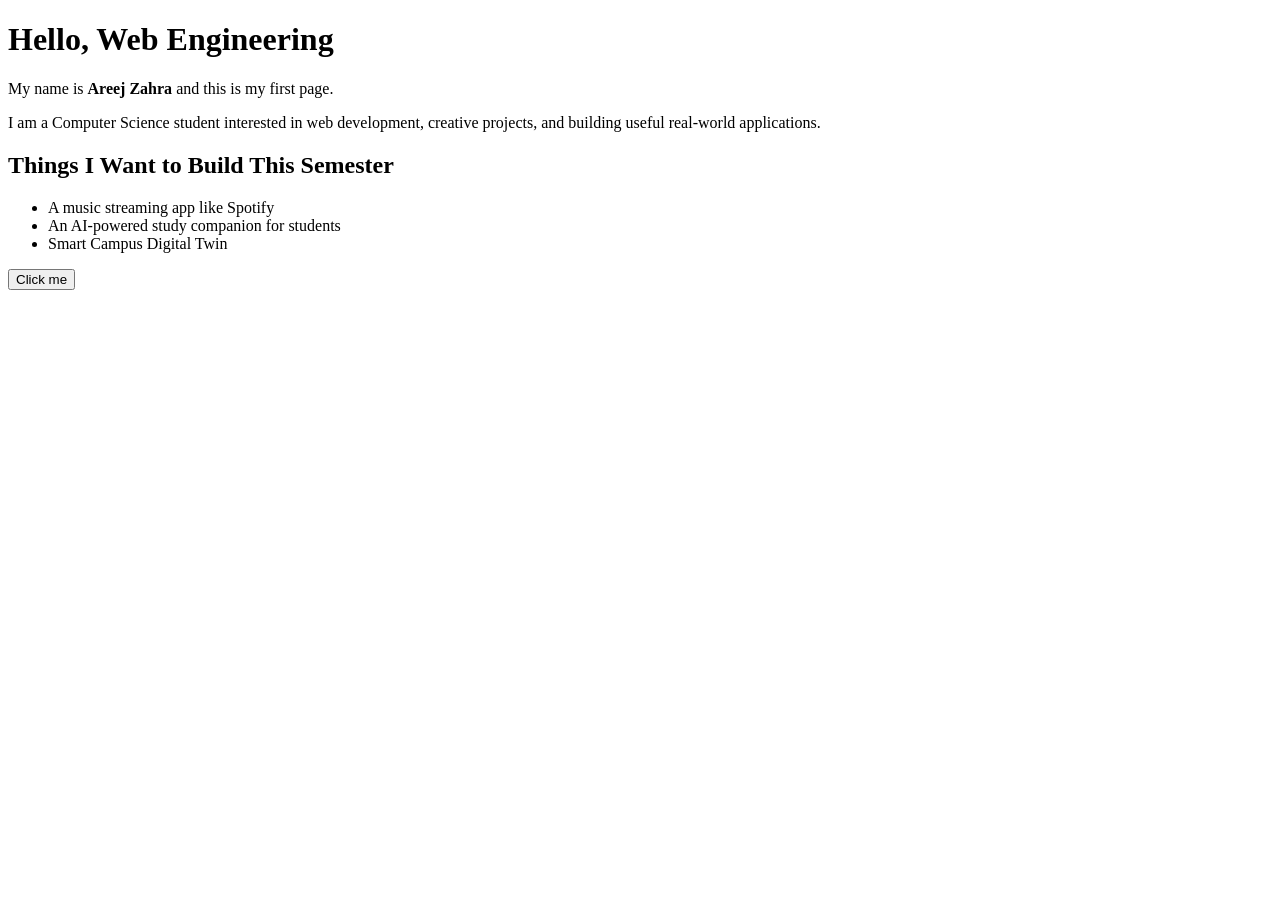
<file: index.html>
<!doctype html>
<html lang="en">
  <head>
    <meta charset="UTF-8" />
    <meta name="viewport" content="width=device-width, initial-scale=1.0" />
    <title>Hello Web</title>
  </head>

  <body>
    <h1>Hello, Web Engineering</h1>

    <p>My name is <strong>Areej Zahra</strong> and this is my first page.</p>

    <p>
      I am a Computer Science student interested in web development, creative
      projects, and building useful real-world applications.
    </p>

    <h2>Things I Want to Build This Semester</h2>

    <ul>
      <li>A music streaming app like Spotify</li>
      <li>An AI-powered study companion for students</li>
      <li>Smart Campus Digital Twin</li>
    </ul>

    <button id="greet">Click me</button>

    <script>
      document.getElementById("greet").addEventListener("click", () => {
        alert("The button works.");
      });
    </script>
  </body>
</html>
</file>
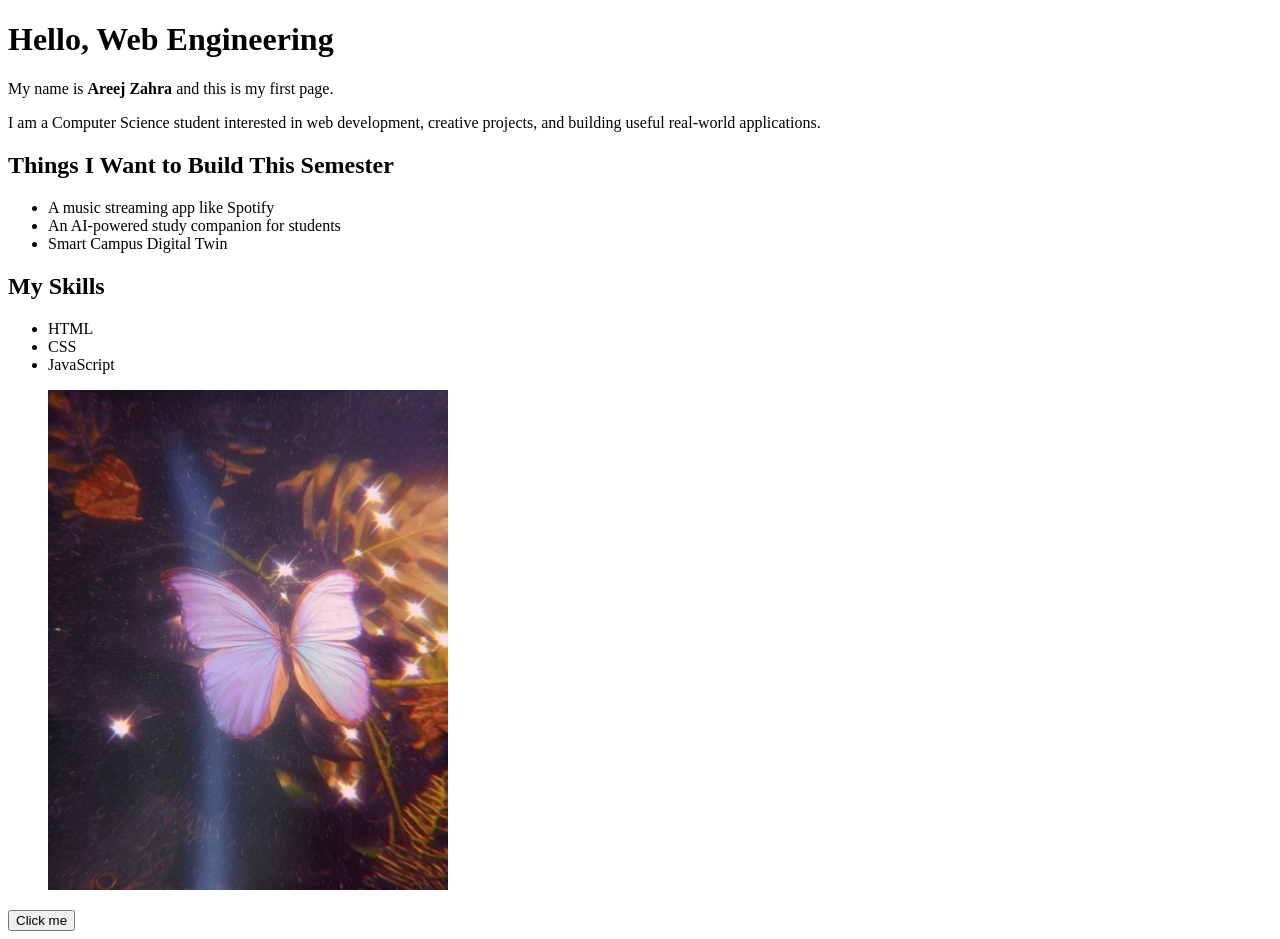
<file: LAB-1/index.html>
<!doctype html>
<html lang="en">
  <head>
    <meta charset="UTF-8" />
    <meta name="viewport" content="width=device-width, initial-scale=1.0" />
    <title>Hello Web</title>
  </head>

  <body>
    <h1>Hello, Web Engineering</h1>

    <p>My name is <strong>Areej Zahra</strong> and this is my first page.</p>

    <p>
      I am a Computer Science student interested in web development, creative
      projects, and building useful real-world applications.
    </p>

    <h2>Things I Want to Build This Semester</h2>

    <ul>
      <li>A music streaming app like Spotify</li>
      <li>An AI-powered study companion for students</li>
      <li>Smart Campus Digital Twin</li>
    </ul>
    <h2>My Skills</h2>

    <ul>
      <li>HTML</li>
      <li>CSS</li>
      <li>JavaScript</li>
    </ul>

    <figure>
      <img
        src="butterfly.jpg"
        alt="A monarch butterfly resting on an orange flower"
        width="400"
      />
    </figure>
    <button id="greet">Click me</button>

    <script>
      document.getElementById("greet").addEventListener("click", () => {
        alert("The button works.");
      });
    </script>
  </body>
</html>
</file>
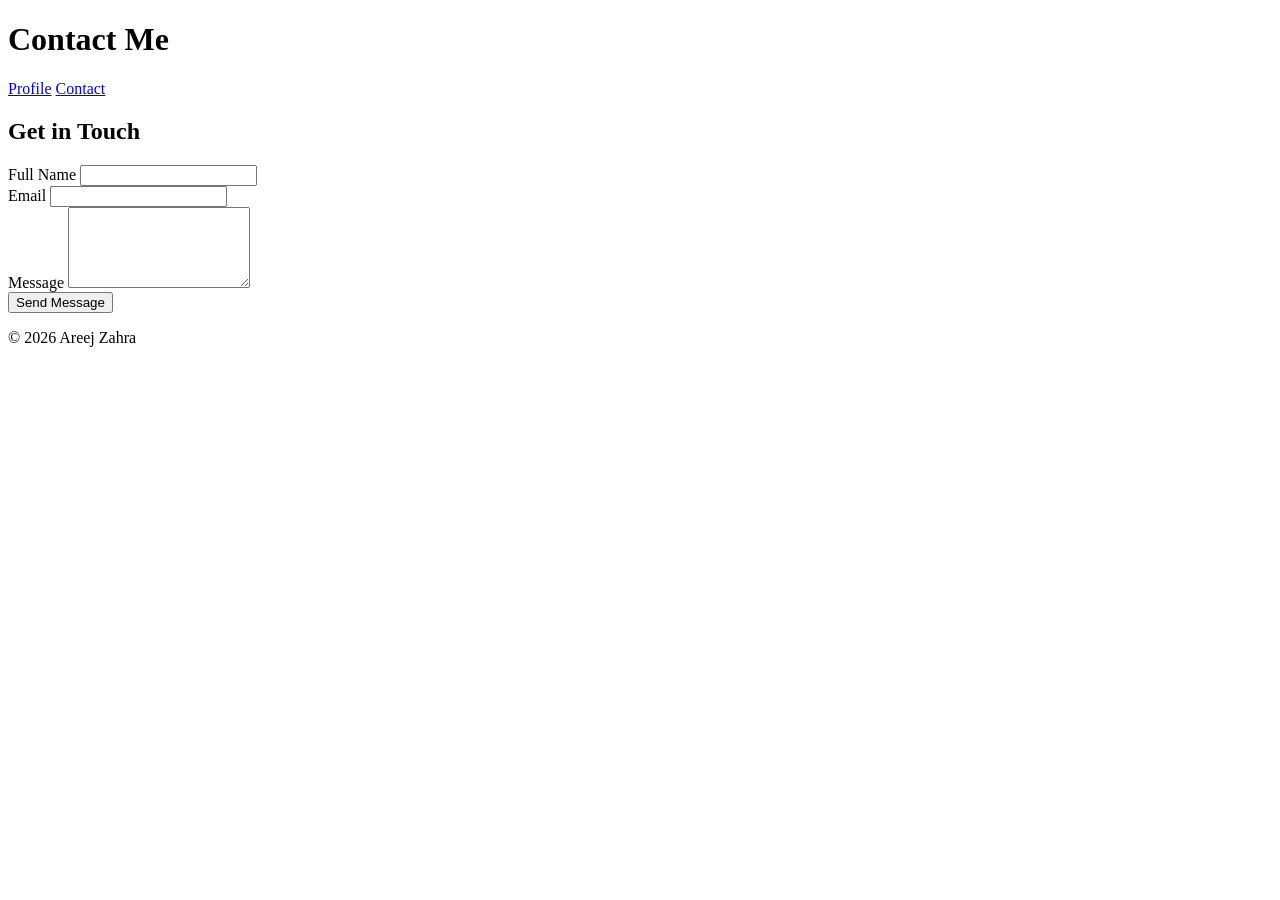
<file: LAB-2/contact.html>
<!doctype html>
<html lang="en">
  <head>
    <meta charset="UTF-8" />
    <meta name="viewport" content="width=device-width, initial-scale=1.0" />
    <meta name="description" content="Contact Areej Zahra" />
    <title>Contact Me</title>
  </head>

  <body>
    <header>
      <h1>Contact Me</h1>

      <nav>
        <a href="profile.html">Profile</a>
        <a href="contact.html">Contact</a>
      </nav>
    </header>

    <main>
      <section>
        <h2>Get in Touch</h2>

        <form action="#" method="post">
          <div>
            <label for="name">Full Name</label>
            <input type="text" id="name" name="name" required />
          </div>

          <div>
            <label for="email">Email</label>
            <input type="email" id="email" name="email" required />
          </div>

          <div>
            <label for="message">Message</label>
            <textarea id="message" name="message" rows="5"></textarea>
          </div>

          <button type="submit">Send Message</button>
        </form>
      </section>
    </main>

    <footer>
      <p>&copy; 2026 Areej Zahra</p>
    </footer>
  </body>
</html>
</file>
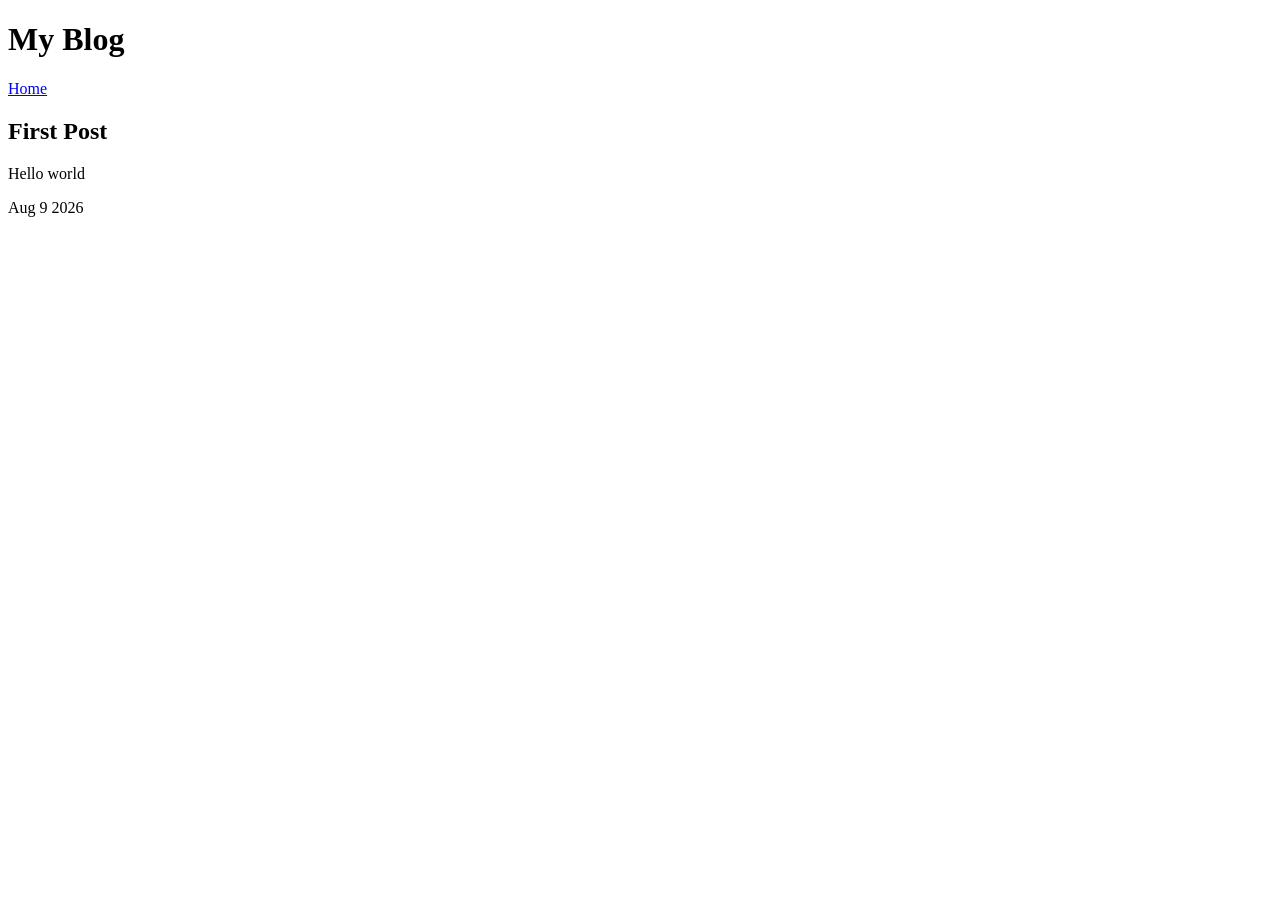
<file: LAB-2/homework-rewrite.html>
<!doctype html>
<html lang="en">
  <head>
    <meta charset="UTF-8" />
    <meta name="viewport" content="width=device-width, initial-scale=1.0" />
    <title>My Blog</title>
  </head>

  <body>
    <header>
      <h1>My Blog</h1>

      <nav>
        <a href="/">Home</a>
      </nav>
    </header>

    <main>
      <article>
        <h2>First Post</h2>

        <p>Hello world</p>

        <time datetime="2026-08-09">Aug 9 2026</time>
      </article>
    </main>
  </body>
</html>
</file>
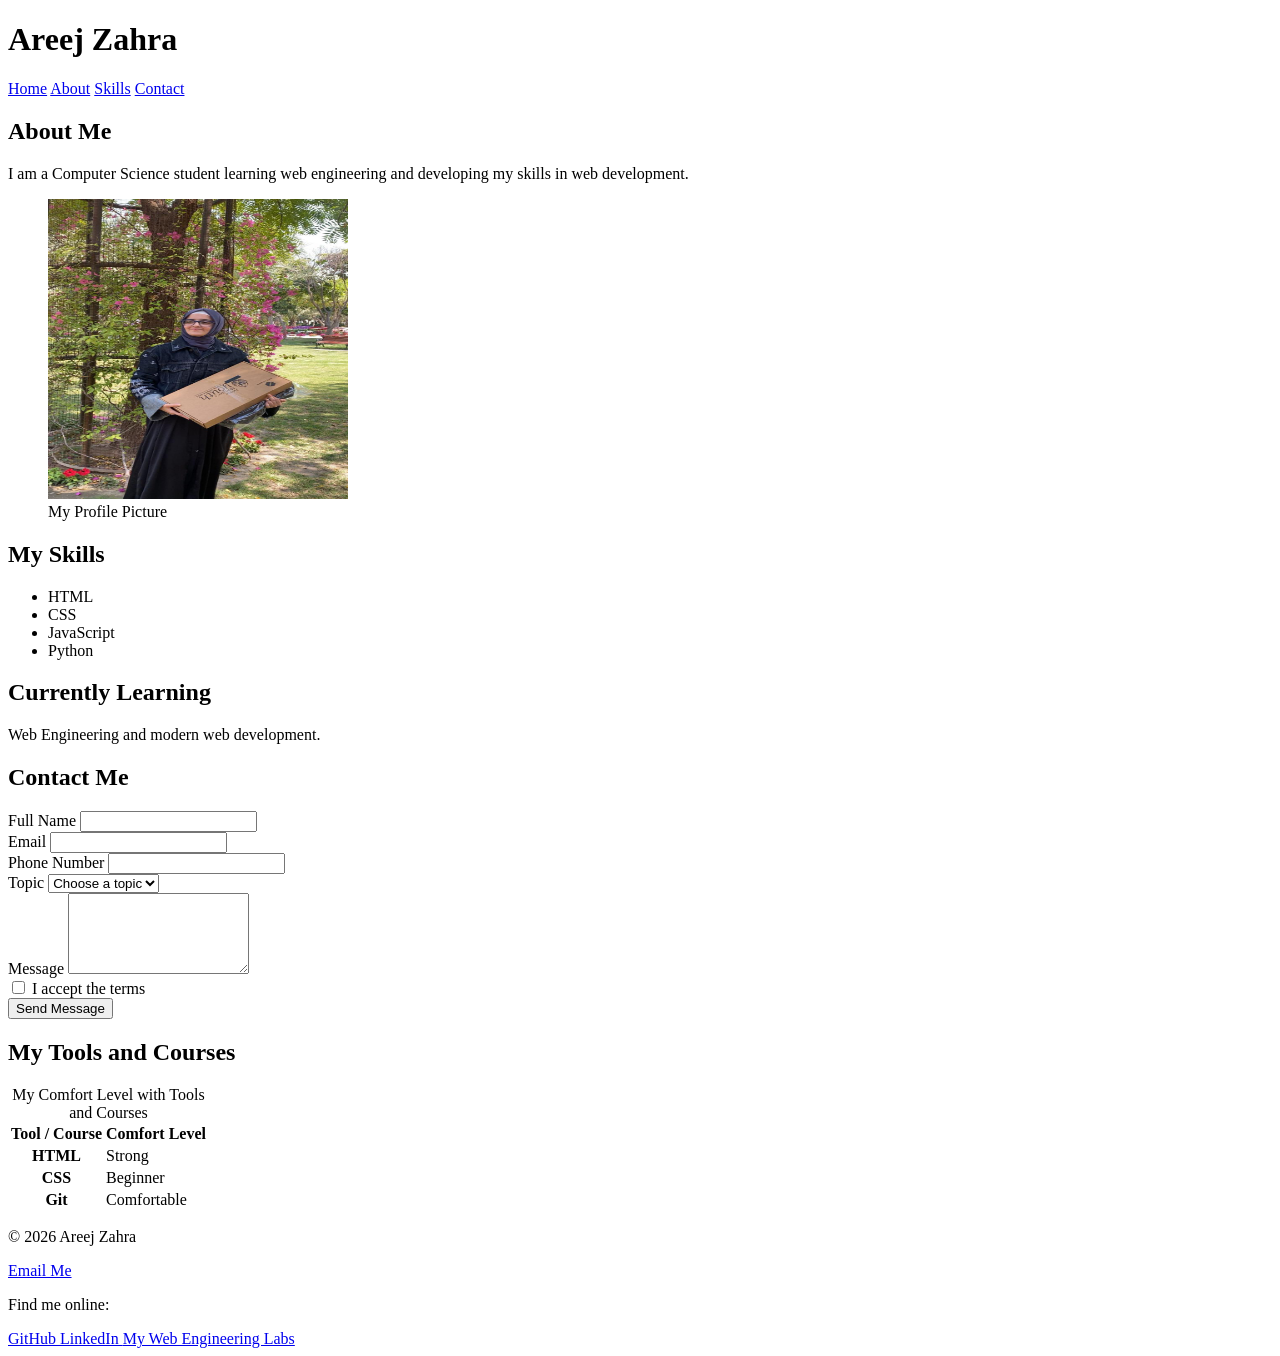
<file: LAB-2/profile.html>
<!doctype html>
<html lang="en">
  <head>
    <meta charset="UTF-8" />
    <meta name="viewport" content="width=device-width, initial-scale=1.0" />
    <meta name="description" content="My personal profile page" />
    <title>My Profile</title>
  </head>

  <body id="top">
    <!-- Header -->
    <header>
      <h1>Areej Zahra</h1>

      <nav>
        <a href="#top">Home</a>
        <a href="#about">About</a>
        <a href="#skills">Skills</a>
        <a href="contact.html">Contact</a>
      </nav>
    </header>

    <!-- Main Content -->
    <main>
      <article id="about" class="card">
        <h2>About Me</h2>

        <p>
          I am a Computer Science student learning web engineering and
          developing my skills in web development.
        </p>

        <figure>
          <img
            src="images/My_Pic.jpeg"
            alt="Areej Zahra profile picture"
            width="300"
            height="300"
          />
          <figcaption>My Profile Picture</figcaption>
        </figure>
      </article>

      <section id="skills">
        <h2>My Skills</h2>

        <ul>
          <li>HTML</li>
          <li>CSS</li>
          <li>JavaScript</li>
          <li>Python</li>
        </ul>
      </section>

      <aside>
        <h2>Currently Learning</h2>
        <p class="muted">Web Engineering and modern web development.</p>
      </aside>

      <!-- Contact Form -->
      <section id="contact">
        <h2>Contact Me</h2>

        <form action="#" method="post">
          <div>
            <label for="name">Full Name</label>
            <input type="text" id="name" name="name" required />
          </div>

          <div>
            <label for="email">Email</label>
            <input type="email" id="email" name="email" required />
          </div>

          <div>
            <label for="phone">Phone Number</label>
            <input type="tel" id="phone" name="phone" />
          </div>

          <div>
            <label for="topic">Topic</label>

            <select id="topic" name="topic">
              <option value="">Choose a topic</option>
              <option value="project">Project</option>
              <option value="feedback">Feedback</option>
              <option value="question">Question</option>
            </select>
          </div>

          <div>
            <label for="message">Message</label>
            <textarea id="message" name="message" rows="5"></textarea>
          </div>

          <div>
            <label>
              <input type="checkbox" name="terms" required />
              I accept the terms
            </label>
          </div>

          <button type="submit">Send Message</button>
        </form>
      </section>

      <!-- Tools and Courses Table -->
      <section>
        <h2>My Tools and Courses</h2>

        <table>
          <caption>
            My Comfort Level with Tools and Courses
          </caption>

          <thead>
            <tr>
              <th scope="col">Tool / Course</th>
              <th scope="col">Comfort Level</th>
            </tr>
          </thead>

          <tbody>
            <tr>
              <th scope="row">HTML</th>
              <td>Strong</td>
            </tr>

            <tr>
              <th scope="row">CSS</th>
              <td>Beginner</td>
            </tr>

            <tr>
              <th scope="row">Git</th>
              <td>Comfortable</td>
            </tr>
          </tbody>
        </table>
      </section>
    </main>

    <footer>
      <p>&copy; 2026 Areej Zahra</p>

      <!-- Replace this with your actual email -->
      <a href="mailto:sohafatima171@gmail.com">Email Me</a>

      <p>Find me online:</p>

      <a href="https://github.com" target="_blank" rel="noopener noreferrer">
        GitHub
      </a>

      <a
        href="https://www.linkedin.com"
        target="_blank"
        rel="noopener noreferrer"
      >
        LinkedIn
      </a>

      <a
        href="https://github.com/AreejZahra92/Web-Engineering-Labs"
        target="_blank"
        rel="noopener noreferrer"
      >
        My Web Engineering Labs
      </a>
    </footer>
  </body>
</html>
</file>
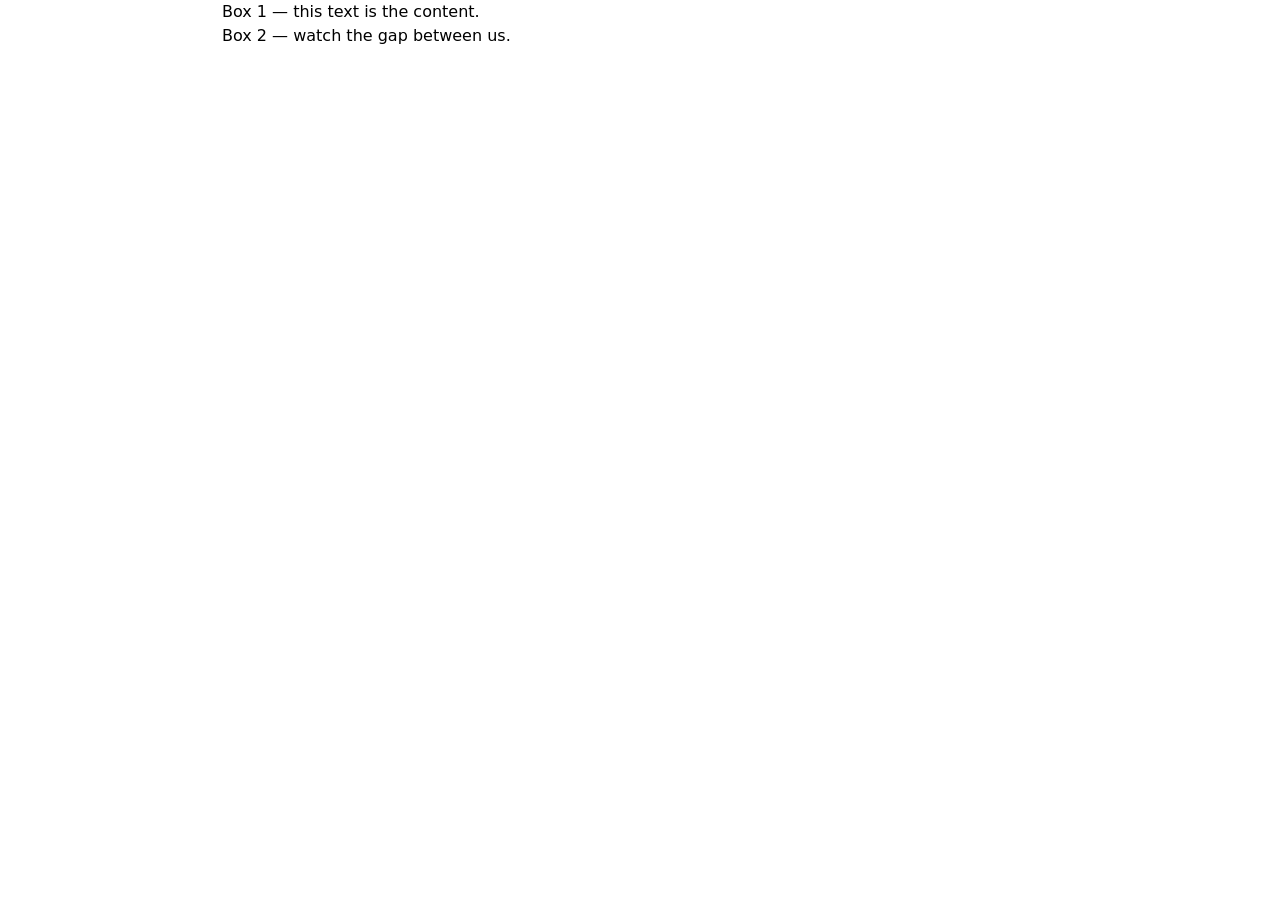
<file: LAB-3/box-model.html>
<!doctype html>
<html lang="en">
  <head>
    <meta charset="UTF-8" />
    <meta name="viewport" content="width=device-width, initial-scale=1.0" />
    <title>Box Model Activity</title>
    <link rel="stylesheet" href="styles.css" />
  </head>
  <body>
    <div class="box">Box 1 — this text is the content.</div>
    <div class="box">Box 2 — watch the gap between us.</div>
  </body>
</html>
</file>
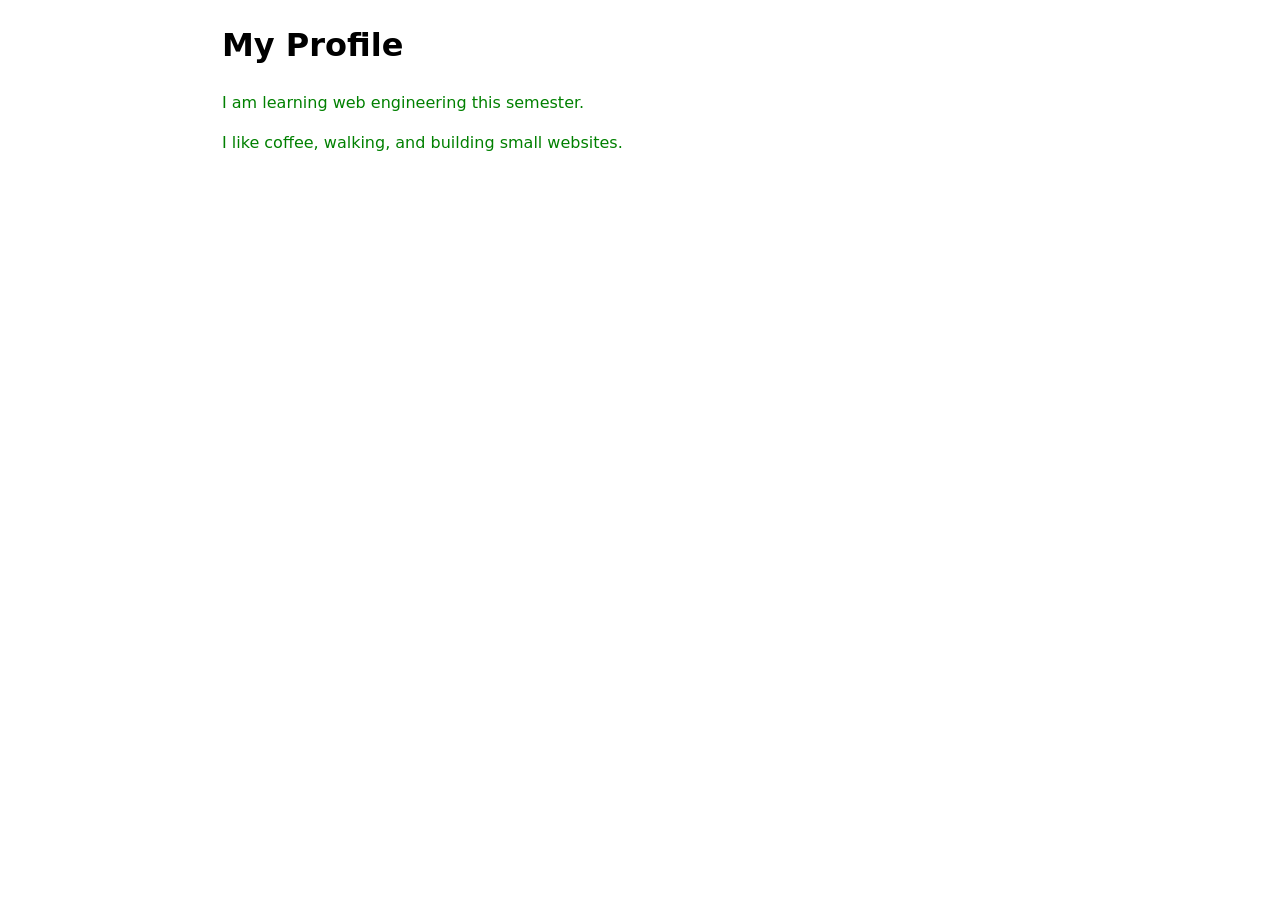
<file: LAB-3/inline-start.html>
<!doctype html>
<html lang="en">
  <head>
    <meta charset="UTF-8" />
    <meta name="viewport" content="width=device-width, initial-scale=1.0" />
    <title>Inline to External</title>
    <link rel="stylesheet" href="styles.css" />
  </head>
  <body>
    <h1>My Profile</h1>
    <p>I am learning web engineering this semester.</p>
    <p>I like coffee, walking, and building small websites.</p>
  </body>
</html>
</file>
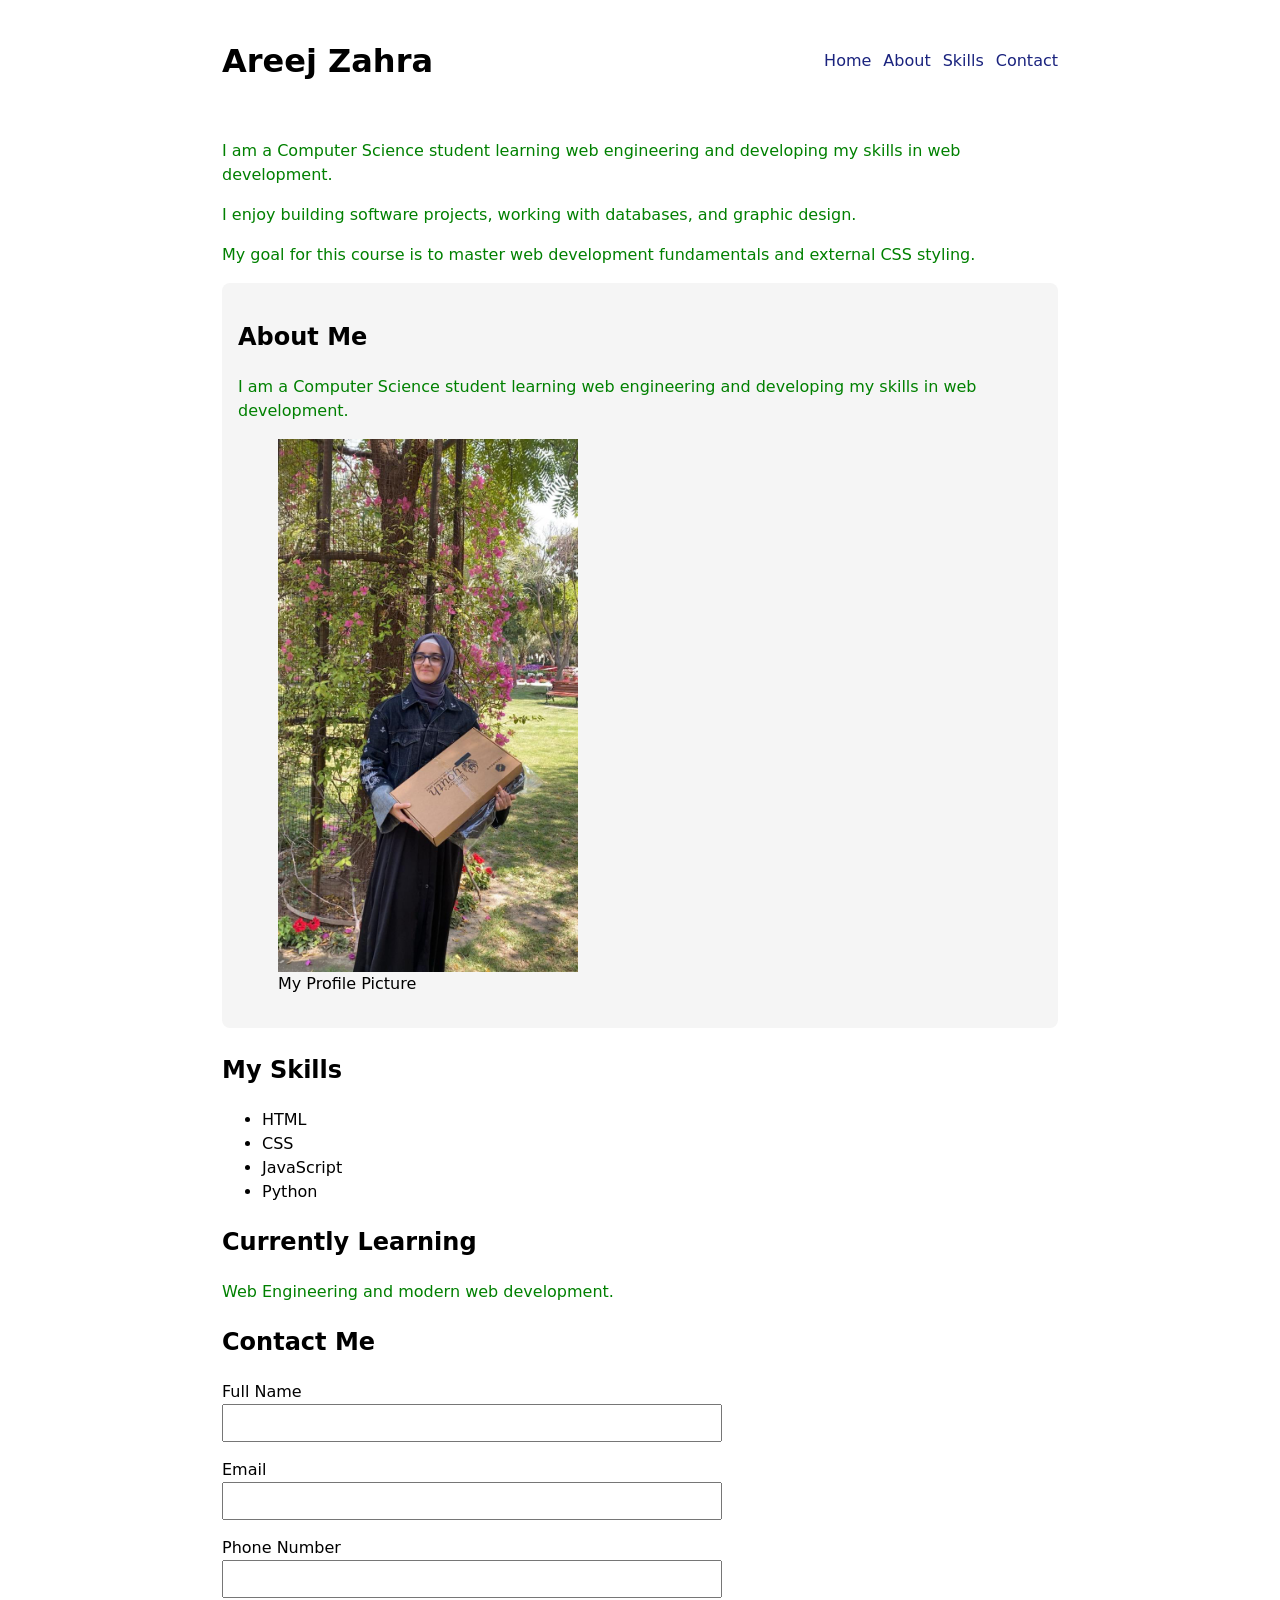
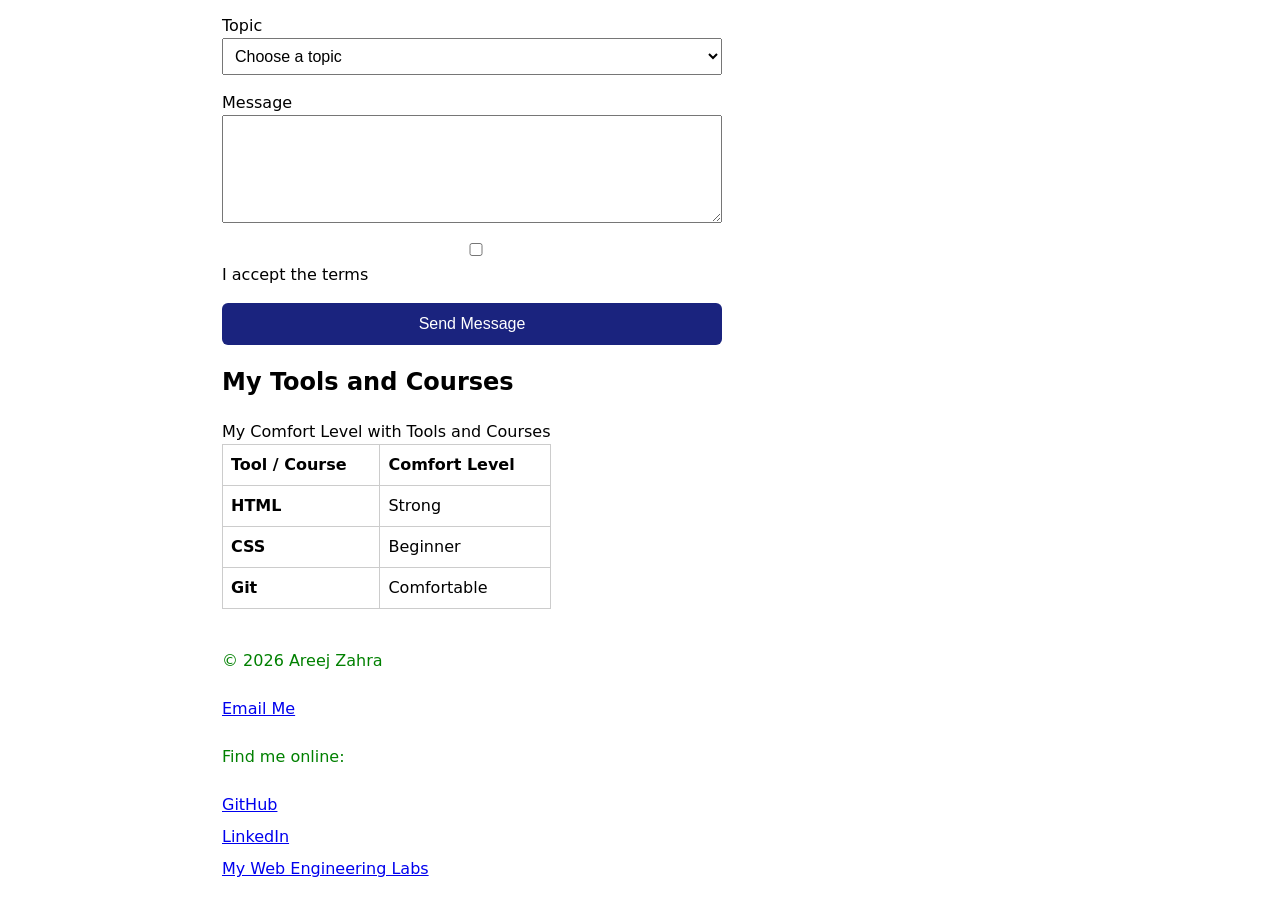
<file: LAB-3/profile.html>
<!doctype html>
<html lang="en">
  <head>
    <meta charset="UTF-8" />
    <meta name="viewport" content="width=device-width, initial-scale=1.0" />
    <meta name="description" content="My personal profile page" />
    <title>My Profile</title>
    <!-- 1. External CSS Link Added Here -->
    <link rel="stylesheet" href="styles.css" />
  </head>

  <body id="top">
    <!-- Header -->
    <header>
      <h1>Areej Zahra</h1>

      <nav>
        <a href="#top">Home</a>
        <a href="#about">About</a>
        <a href="#skills">Skills</a>
        <a href="contact.html">Contact</a>
      </nav>
    </header>

    <!-- Main Content -->
    <main>
      <!-- 2. Warm-up 3 Paragraphs Added Here -->
      <p>
        I am a Computer Science student learning web engineering and developing
        my skills in web development.
      </p>
      <p>
        I enjoy building software projects, working with databases, and graphic
        design.
      </p>
      <p>
        My goal for this course is to master web development fundamentals and
        external CSS styling.
      </p>

      <article id="about" class="card">
        <h2>About Me</h2>

        <p>
          I am a Computer Science student learning web engineering and
          developing my skills in web development.
        </p>

        <figure>
          <img
            src="images/My_Pic.jpeg"
            alt="Areej Zahra profile picture"
            width="300"
            height="300"
          />
          <figcaption>My Profile Picture</figcaption>
        </figure>
      </article>

      <section id="skills">
        <h2>My Skills</h2>

        <ul>
          <li>HTML</li>
          <li>CSS</li>
          <li>JavaScript</li>
          <li>Python</li>
        </ul>
      </section>

      <aside>
        <h2>Currently Learning</h2>
        <p class="muted">Web Engineering and modern web development.</p>
      </aside>

      <!-- Contact Form -->
      <section id="contact">
        <h2>Contact Me</h2>

        <form action="#" method="post">
          <div>
            <label for="name">Full Name</label>
            <input type="text" id="name" name="name" required />
          </div>

          <div>
            <label for="email">Email</label>
            <input type="email" id="email" name="email" required />
          </div>

          <div>
            <label for="phone">Phone Number</label>
            <input type="tel" id="phone" name="phone" />
          </div>

          <div>
            <label for="topic">Topic</label>

            <select id="topic" name="topic">
              <option value="">Choose a topic</option>
              <option value="project">Project</option>
              <option value="feedback">Feedback</option>
              <option value="question">Question</option>
            </select>
          </div>

          <div>
            <label for="message">Message</label>
            <textarea id="message" name="message" rows="5"></textarea>
          </div>

          <div>
            <label>
              <input type="checkbox" name="terms" required />
              I accept the terms
            </label>
          </div>

          <button type="submit">Send Message</button>
        </form>
      </section>

      <!-- Tools and Courses Table -->
      <section>
        <h2>My Tools and Courses</h2>

        <table>
          <caption>
            My Comfort Level with Tools and Courses
          </caption>

          <thead>
            <tr>
              <th scope="col">Tool / Course</th>
              <th scope="col">Comfort Level</th>
            </tr>
          </thead>

          <tbody>
            <tr>
              <th scope="row">HTML</th>
              <td>Strong</td>
            </tr>

            <tr>
              <th scope="row">CSS</th>
              <td>Beginner</td>
            </tr>

            <tr>
              <th scope="row">Git</th>
              <td>Comfortable</td>
            </tr>
          </tbody>
        </table>
      </section>
    </main>

    <footer>
      <p>&copy; 2026 Areej Zahra</p>

      <a href="mailto:sohafatima171@gmail.com">Email Me</a>

      <p>Find me online:</p>

      <a href="https://github.com" target="_blank" rel="noopener noreferrer">
        GitHub
      </a>

      <a
        href="https://www.linkedin.com"
        target="_blank"
        rel="noopener noreferrer"
      >
        LinkedIn
      </a>

      <a
        href="https://github.com/AreejZahra92/Web-Engineering-Labs"
        target="_blank"
        rel="noopener noreferrer"
      >
        My Web Engineering Labs
      </a>
    </footer>
  </body>
</html>
</file>
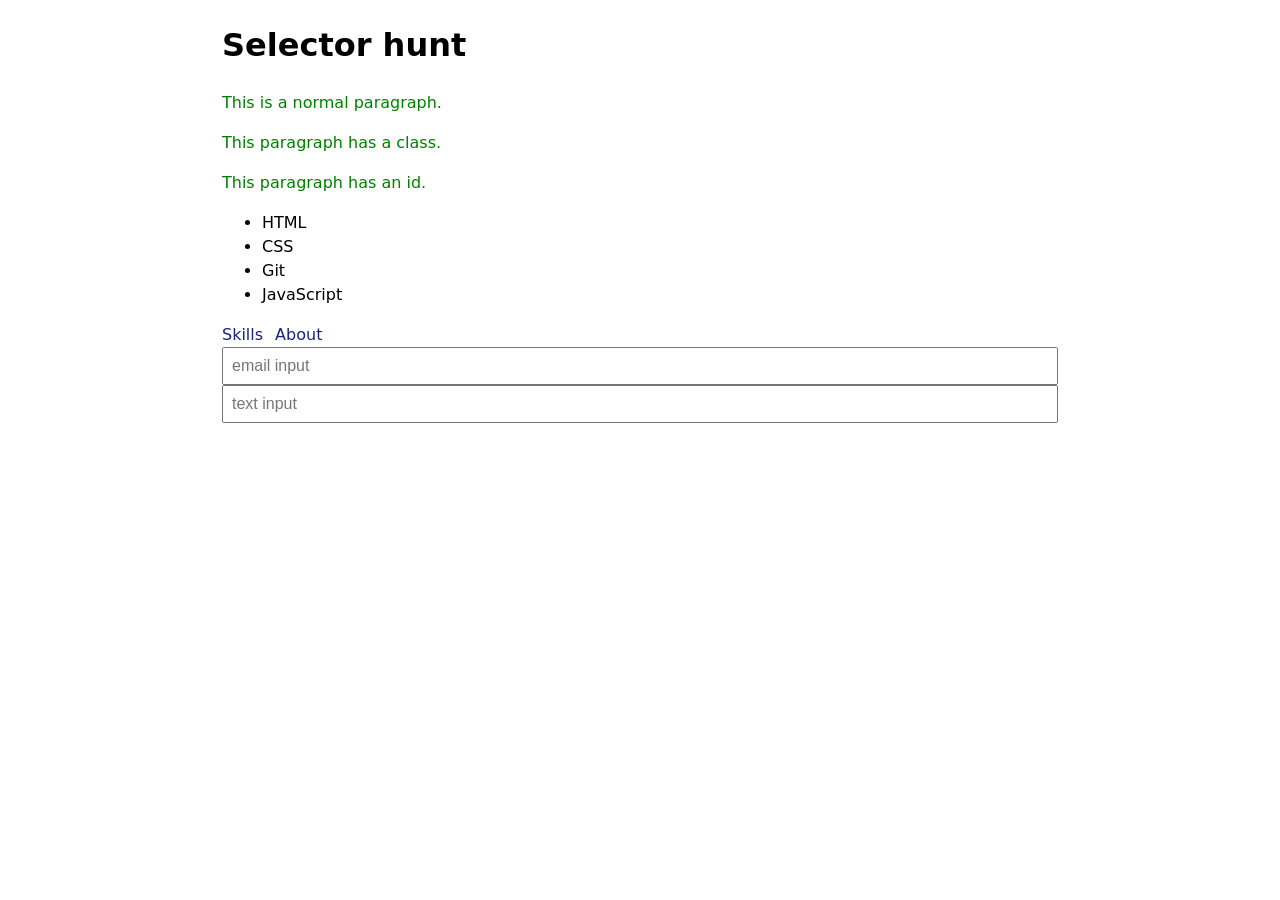
<file: LAB-3/selector-hunt.html>
<!doctype html>
<html lang="en">
  <head>
    <meta charset="UTF-8" />
    <meta name="viewport" content="width=device-width, initial-scale=1.0" />
    <title>Selector Hunt</title>
    <link rel="stylesheet" href="styles.css" />
  </head>
  <body>
    <h1>Selector hunt</h1>

    <p>This is a normal paragraph.</p>
    <p class="note">This paragraph has a class.</p>
    <p id="alert">This paragraph has an id.</p>

    <ul>
      <li>HTML</li>
      <li>CSS</li>
      <li>Git</li>
      <li>JavaScript</li>
    </ul>

    <nav>
      <a href="#skills">Skills</a>
      <a href="#about">About</a>
    </nav>

    <input type="email" placeholder="email input" />
    <input type="text" placeholder="text input" />
  </body>
</html>
</file>
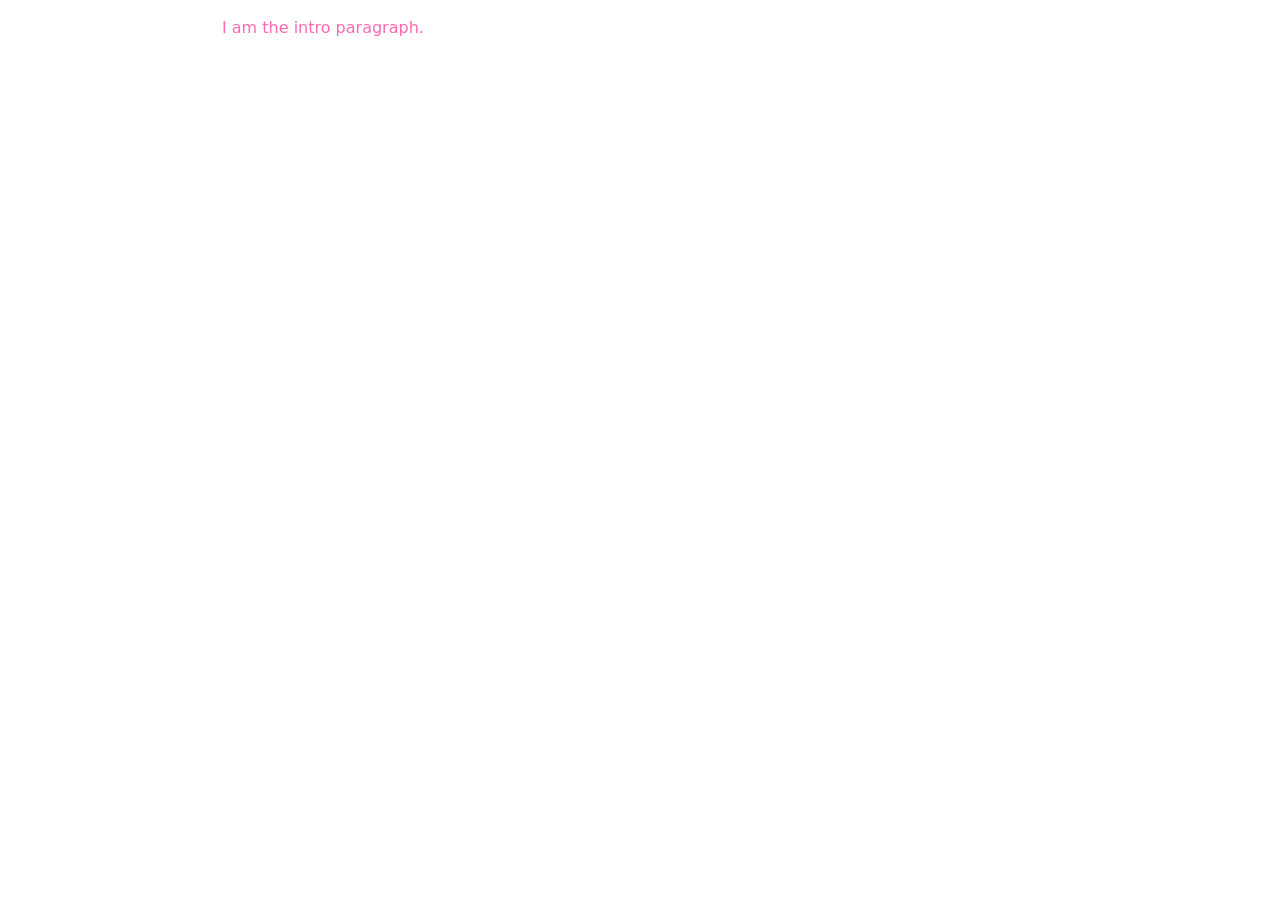
<file: LAB-3/specificity.html>
<!doctype html>
<html lang="en">
  <head>
    <meta charset="UTF-8" />
    <meta name="viewport" content="width=device-width, initial-scale=1.0" />
    <title>Specificity Duel</title>
    <link rel="stylesheet" href="styles.css" />
  </head>
  <body>
    <main id="main">
      <p class="intro" style="color: hotpink">I am the intro paragraph.</p>
    </main>
  </body>
</html>
</file>
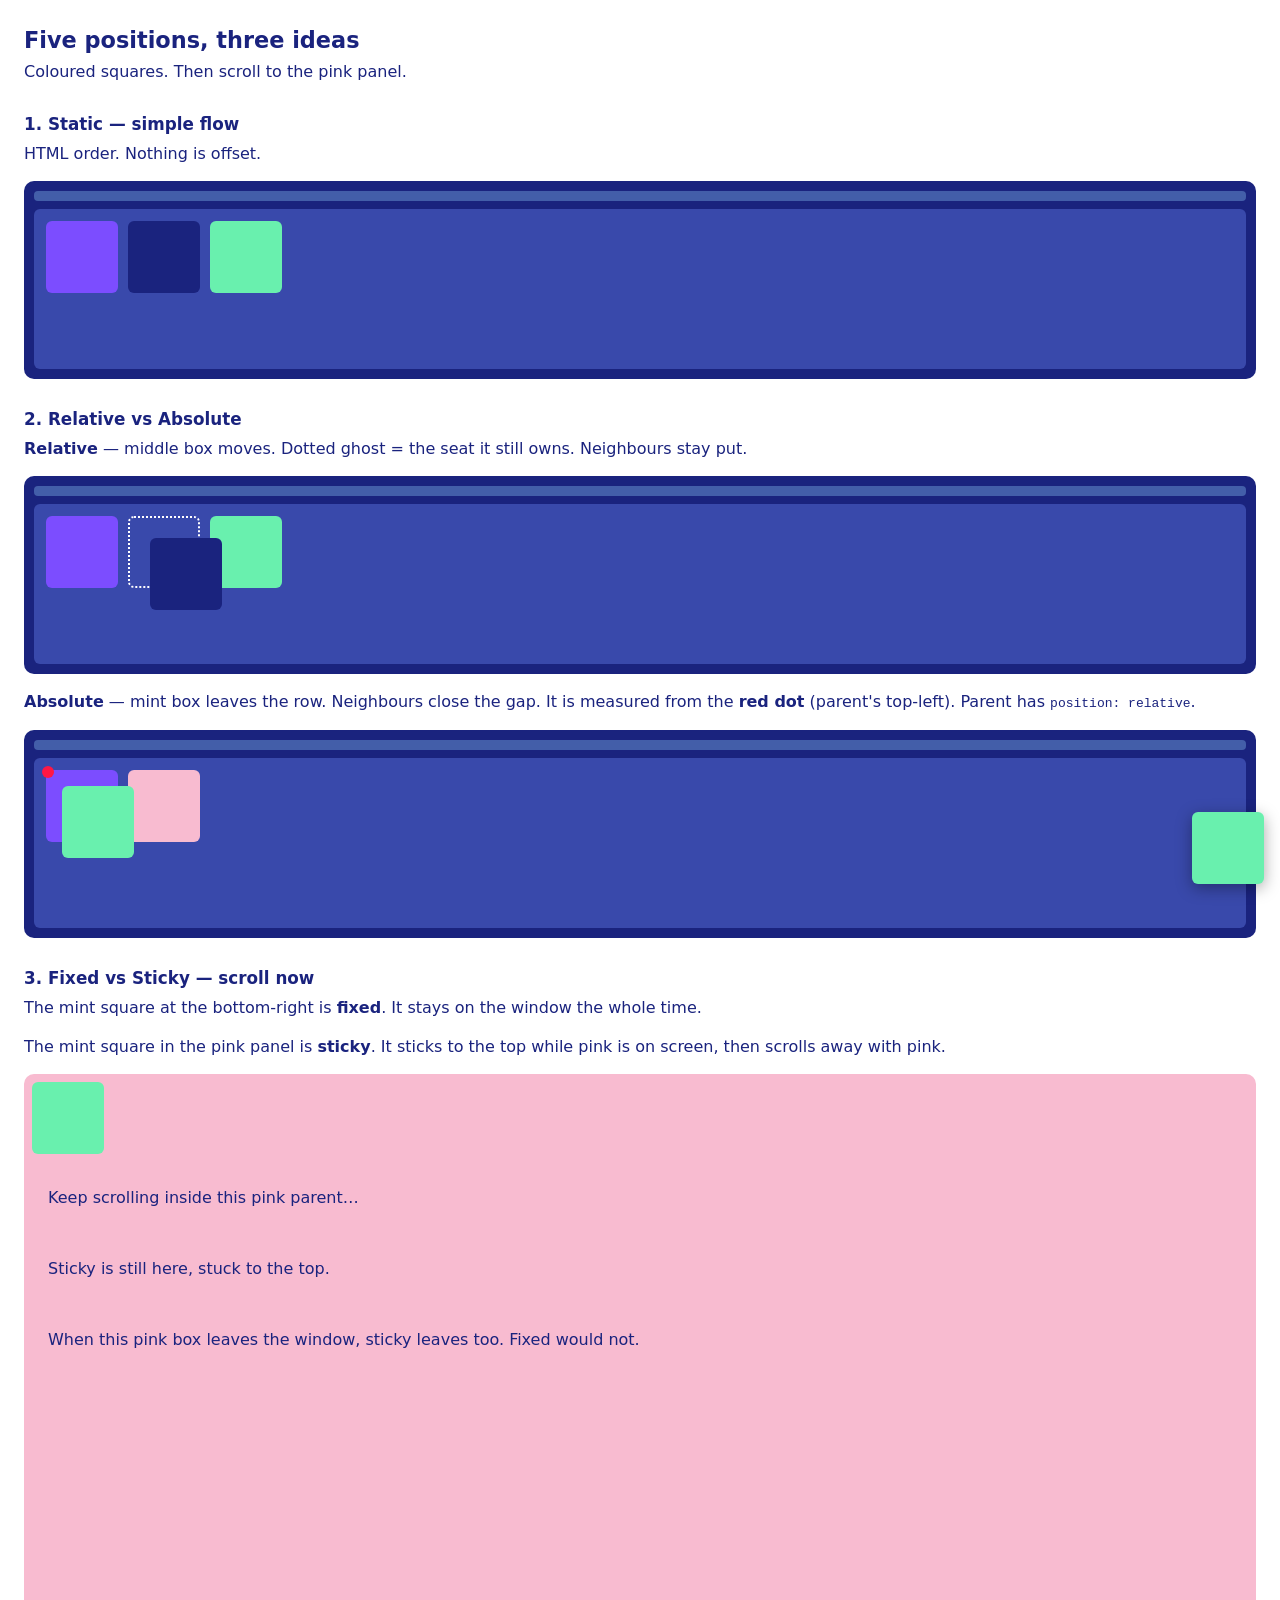
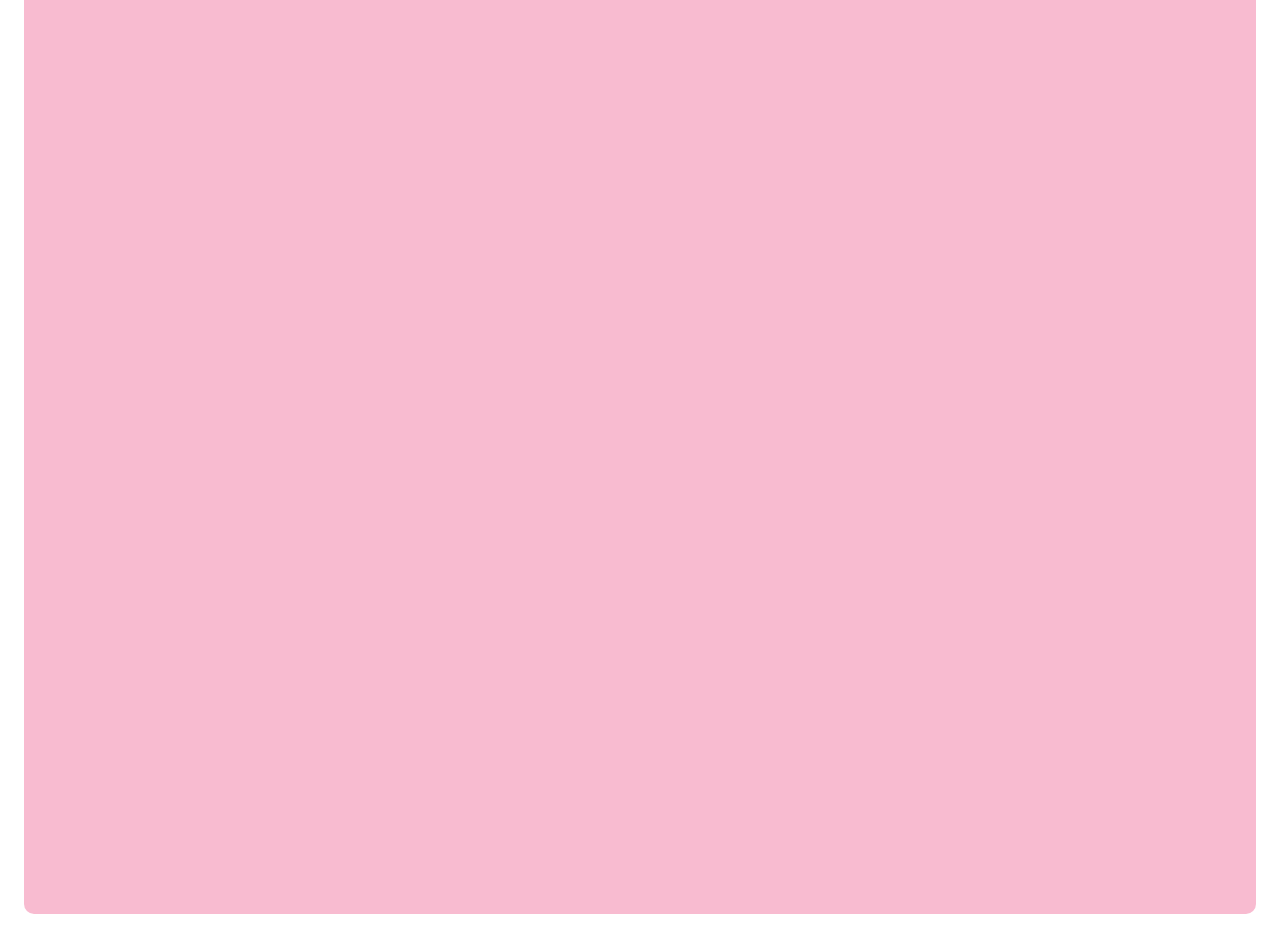
<file: LAB-4/week-04/position.html>
<!doctype html>
<html lang="en">
  <head>
    <meta charset="UTF-8" />
    <meta name="viewport" content="width=device-width, initial-scale=1" />
    <title>CSS position — boxes</title>
    <style>
      * {
        box-sizing: border-box;
      }
      body {
        margin: 0;
        font-family: system-ui, sans-serif;
        line-height: 1.45;
        color: #1a237e;
      }
      h1 {
        font-size: 1.4rem;
        margin: 1.5rem 1.5rem 0.25rem;
      }
      h2 {
        font-size: 1.05rem;
        margin: 1.75rem 1.5rem 0.35rem;
      }
      .lead {
        margin: 0 1.5rem 1rem;
      }

      .sq {
        width: 72px;
        height: 72px;
        border-radius: 6px;
      }
      .purple {
        background: #7c4dff;
      }
      .navy {
        background: #1a237e;
      }
      .mint {
        background: #69f0ae;
      }
      .pink {
        background: #f8bbd0;
      }

      .window {
        margin: 0 1.5rem 1rem;
        padding: 10px;
        background: #1a237e;
        border-radius: 10px;
      }
      .window-bar {
        height: 10px;
        margin-bottom: 8px;
        background: #90caf9;
        opacity: 0.35;
        border-radius: 4px;
      }
      .window-body {
        background: #3949ab;
        min-height: 160px;
        border-radius: 6px;
        padding: 12px;
      }
      .row {
        display: flex;
        gap: 10px;
        align-items: flex-start;
      }

      .slot {
        position: relative;
        width: 72px;
        height: 72px;
        flex: 0 0 72px;
      }
      .ghost {
        position: absolute;
        inset: 0;
        border: 2px dotted #fff;
        border-radius: 6px;
      }
      .nudge {
        position: relative;
        top: 22px;
        left: 22px;
      }

      .abs-frame {
        position: relative;
        min-height: 170px;
      }
      .origin {
        position: absolute;
        top: 8px;
        left: 8px;
        width: 12px;
        height: 12px;
        background: #ff1744;
        border-radius: 50%;
        z-index: 2;
      }
      .abs-child {
        position: absolute;
        top: 28px;
        left: 28px;
      }

      .fixed-sq {
        position: fixed;
        right: 1rem;
        bottom: 1rem;
        z-index: 40;
        box-shadow: 0 4px 16px rgb(0 0 0 / 0.35);
      }

      .sticky-parent {
        margin: 0 1.5rem 2rem;
        min-height: 160vh;
        background: #f8bbd0;
        border-radius: 10px;
        padding: 8px;
      }
      .sticky-sq {
        position: sticky;
        top: 8px;
      }
    </style>
  </head>
  <body>
    <h1>Five positions, three ideas</h1>
    <p class="lead">Coloured squares. Then scroll to the pink panel.</p>

    <h2>1. Static — simple flow</h2>
    <p class="lead">HTML order. Nothing is offset.</p>
    <div class="window">
      <div class="window-bar"></div>
      <div class="window-body">
        <div class="row">
          <div class="sq purple"></div>
          <div class="sq navy"></div>
          <div class="sq mint"></div>
        </div>
      </div>
    </div>

    <h2>2. Relative vs Absolute</h2>
    <p class="lead">
      <strong>Relative</strong> — middle box moves. Dotted ghost = the seat it
      still owns. Neighbours stay put.
    </p>
    <div class="window">
      <div class="window-bar"></div>
      <div class="window-body">
        <div class="row">
          <div class="sq purple"></div>
          <div class="slot">
            <div class="ghost"></div>
            <div class="sq navy nudge"></div>
          </div>
          <div class="sq mint"></div>
        </div>
      </div>
    </div>

    <p class="lead">
      <strong>Absolute</strong> — mint box leaves the row. Neighbours close the
      gap. It is measured from the <strong>red dot</strong> (parent's top-left).
      Parent has <code>position: relative</code>.
    </p>
    <div class="window">
      <div class="window-bar"></div>
      <div class="window-body abs-frame">
        <span class="origin" title="parent origin"></span>
        <div class="row">
          <div class="sq purple"></div>
          <div class="sq pink"></div>
        </div>
        <div class="sq mint abs-child"></div>
      </div>
    </div>

    <h2>3. Fixed vs Sticky — scroll now</h2>
    <p class="lead">
      The mint square at the bottom-right is <strong>fixed</strong>. It stays on
      the window the whole time.
    </p>
    <div class="sq mint fixed-sq" title="fixed"></div>

    <p class="lead">
      The mint square in the pink panel is <strong>sticky</strong>. It sticks to
      the top while pink is on screen, then scrolls away with pink.
    </p>
    <div class="sticky-parent">
      <div class="sq mint sticky-sq"></div>
      <p style="padding: 1rem">Keep scrolling inside this pink parent…</p>
      <p style="padding: 1rem">Sticky is still here, stuck to the top.</p>
      <p style="padding: 1rem">
        When this pink box leaves the window, sticky leaves too. Fixed would
        not.
      </p>
    </div>
  </body>
</html>
</file>
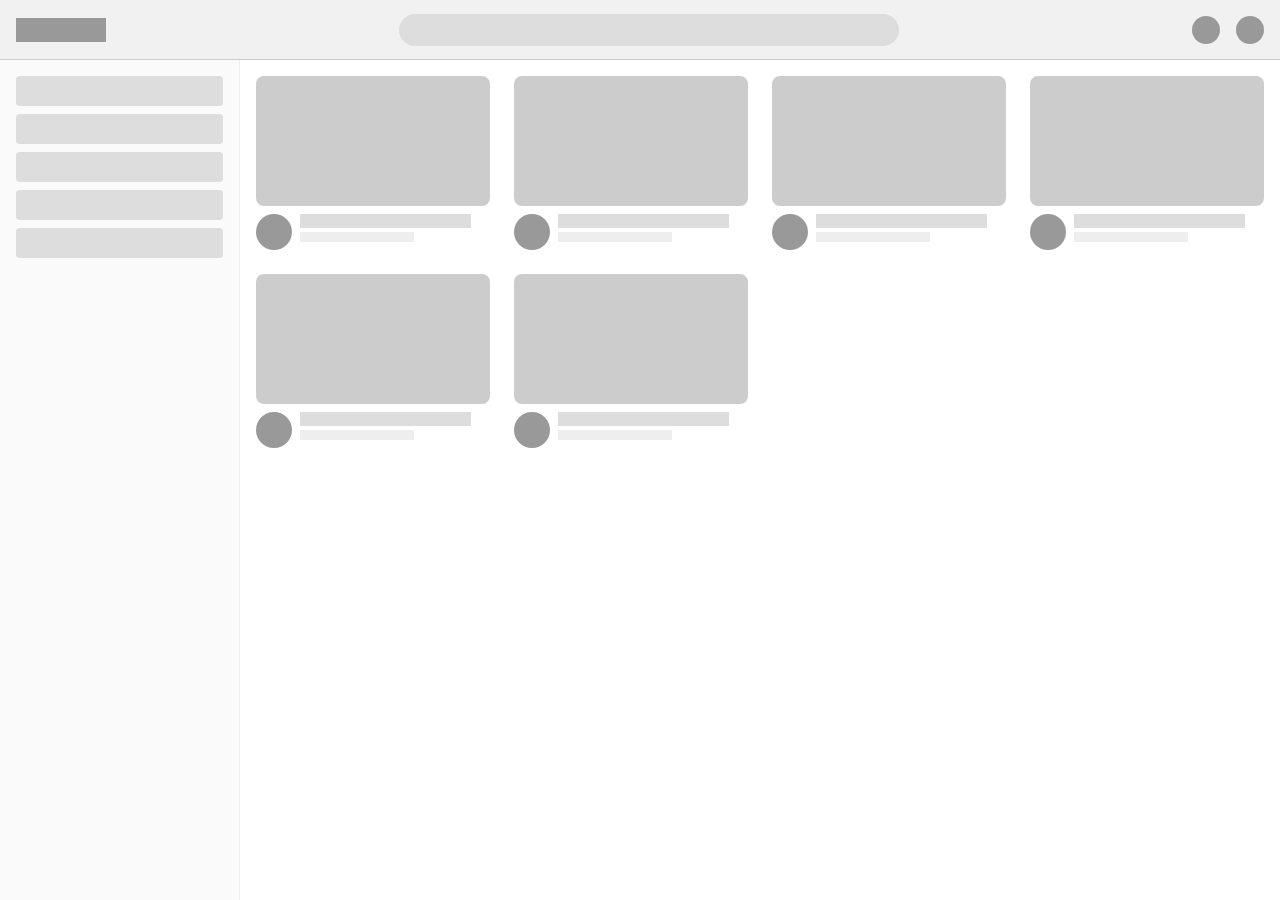
<file: LAB-4/week-04/youtube-clone.html>
<!doctype html>
<html lang="en">
  <head>
    <meta charset="UTF-8" />
    <meta name="viewport" content="width=device-width, initial-scale=1" />
    <title>YouTube Grey-box Clone</title>
    <style>
      * {
        box-sizing: border-box;
        margin: 0;
        padding: 0;
      }
      body {
        font-family: system-ui, sans-serif;
      }

      /* Page shell: Grid */
      .page {
        display: grid;
        grid-template-columns: 240px 1fr;
        grid-template-rows: 60px 1fr;
        grid-template-areas:
          "header header"
          "sidebar main";
        min-height: 100vh;
      }

      /* Header: Flexbox */
      .header {
        grid-area: header;
        display: flex;
        align-items: center;
        justify-content: space-between;
        padding: 0 1rem;
        background: #f1f1f1;
        border-bottom: 1px solid #ccc;
      }
      .header .logo {
        width: 90px;
        height: 24px;
        background: #999;
      }
      .header .search {
        width: 40%;
        height: 32px;
        background: #ddd;
        border-radius: 20px;
      }
      .header .icons {
        display: flex;
        gap: 1rem;
      }
      .header .icons .icon {
        width: 28px;
        height: 28px;
        background: #999;
        border-radius: 50%;
      }

      /* Sidebar: Flexbox column */
      .sidebar {
        grid-area: sidebar;
        display: flex;
        flex-direction: column;
        gap: 0.5rem;
        padding: 1rem;
        background: #fafafa;
        border-right: 1px solid #eee;
      }
      .sidebar .item {
        height: 30px;
        background: #ddd;
        border-radius: 4px;
      }

      /* Main content: Grid of video cards */
      .main {
        grid-area: main;
        padding: 1rem;
        display: grid;
        grid-template-columns: repeat(auto-fit, minmax(220px, 1fr));
        gap: 1.5rem;
        align-content: start;
      }

      /* Video card: Flexbox column */
      .card {
        display: flex;
        flex-direction: column;
        gap: 0.5rem;
      }
      .card .thumbnail {
        width: 100%;
        height: 130px;
        background: #ccc;
        border-radius: 8px;
      }
      .card .details {
        display: flex;
        gap: 0.5rem;
      }
      .card .avatar {
        width: 36px;
        height: 36px;
        background: #999;
        border-radius: 50%;
        flex-shrink: 0;
      }
      .card .text {
        display: flex;
        flex-direction: column;
        gap: 4px;
        flex: 1;
      }
      .card .title {
        height: 14px;
        background: #ddd;
        width: 90%;
      }
      .card .channel {
        height: 10px;
        background: #eee;
        width: 60%;
      }
    </style>
  </head>
  <body>
    <div class="page">
      <header class="header">
        <div class="logo"></div>
        <div class="search"></div>
        <div class="icons">
          <div class="icon"></div>
          <div class="icon"></div>
        </div>
      </header>

      <aside class="sidebar">
        <div class="item"></div>
        <div class="item"></div>
        <div class="item"></div>
        <div class="item"></div>
        <div class="item"></div>
      </aside>

      <main class="main">
        <div class="card">
          <div class="thumbnail"></div>
          <div class="details">
            <div class="avatar"></div>
            <div class="text">
              <div class="title"></div>
              <div class="channel"></div>
            </div>
          </div>
        </div>
        <div class="card">
          <div class="thumbnail"></div>
          <div class="details">
            <div class="avatar"></div>
            <div class="text">
              <div class="title"></div>
              <div class="channel"></div>
            </div>
          </div>
        </div>
        <div class="card">
          <div class="thumbnail"></div>
          <div class="details">
            <div class="avatar"></div>
            <div class="text">
              <div class="title"></div>
              <div class="channel"></div>
            </div>
          </div>
        </div>
        <div class="card">
          <div class="thumbnail"></div>
          <div class="details">
            <div class="avatar"></div>
            <div class="text">
              <div class="title"></div>
              <div class="channel"></div>
            </div>
          </div>
        </div>
        <div class="card">
          <div class="thumbnail"></div>
          <div class="details">
            <div class="avatar"></div>
            <div class="text">
              <div class="title"></div>
              <div class="channel"></div>
            </div>
          </div>
        </div>
        <div class="card">
          <div class="thumbnail"></div>
          <div class="details">
            <div class="avatar"></div>
            <div class="text">
              <div class="title"></div>
              <div class="channel"></div>
            </div>
          </div>
        </div>
      </main>
    </div>
  </body>
</html>
</file>
<file: LAB-3/styles.css>
p { color: green; }
.intro { color: blue; }
p.intro { color: purple; }
#main p { color: navy; }


/* Base reset */
* {
  box-sizing: border-box;
}

body {
  margin: 0;
  font-family: system-ui, sans-serif;
  line-height: 1.5;
  padding: 0 1rem;
}

img, video {
  max-width: 100%;
  height: auto;
  display: block;
}

/* Header + Nav — mobile: stacked */
header {
  display: flex;
  flex-direction: column;
  gap: 0.5rem;
  padding: 1rem 0;
}

nav {
  display: flex;
  flex-wrap: wrap;
  gap: 0.75rem;
}

nav a {
  text-decoration: none;
  color: #1a237e;
}

/* Card */
.card {
  background: #f5f5f5;
  padding: 1rem;
  border-radius: 8px;
  margin-bottom: 1.5rem;
}

/* Form — mobile: full width fields, stacked */
form div {
  display: flex;
  flex-direction: column;
  margin-bottom: 1rem;
}

input,
select,
textarea,
button {
  width: 100%;
  padding: 0.5rem;
  font-size: 1rem;
  box-sizing: border-box;
}

button {
  background: #1a237e;
  color: white;
  border: none;
  border-radius: 6px;
  padding: 0.75rem;
  cursor: pointer;
}

/* Table — scrollable on small screens instead of breaking layout */
table {
  width: 100%;
  border-collapse: collapse;
  display: block;
  overflow-x: auto;
  white-space: nowrap;
}

th, td {
  padding: 0.5rem;
  border: 1px solid #ccc;
  text-align: left;
}

footer {
  padding: 1.5rem 0;
  display: flex;
  flex-direction: column;
  gap: 0.5rem;
}

/* ===== Mobile-first breakpoints ===== */

@media (min-width: 640px) {
  header {
    flex-direction: row;
    justify-content: space-between;
    align-items: center;
  }

  form {
    max-width: 500px;
  }
}

@media (min-width: 1024px) {
  body {
    max-width: 900px;
    margin: 0 auto;
    padding: 0 2rem;
  }
}
</file>
